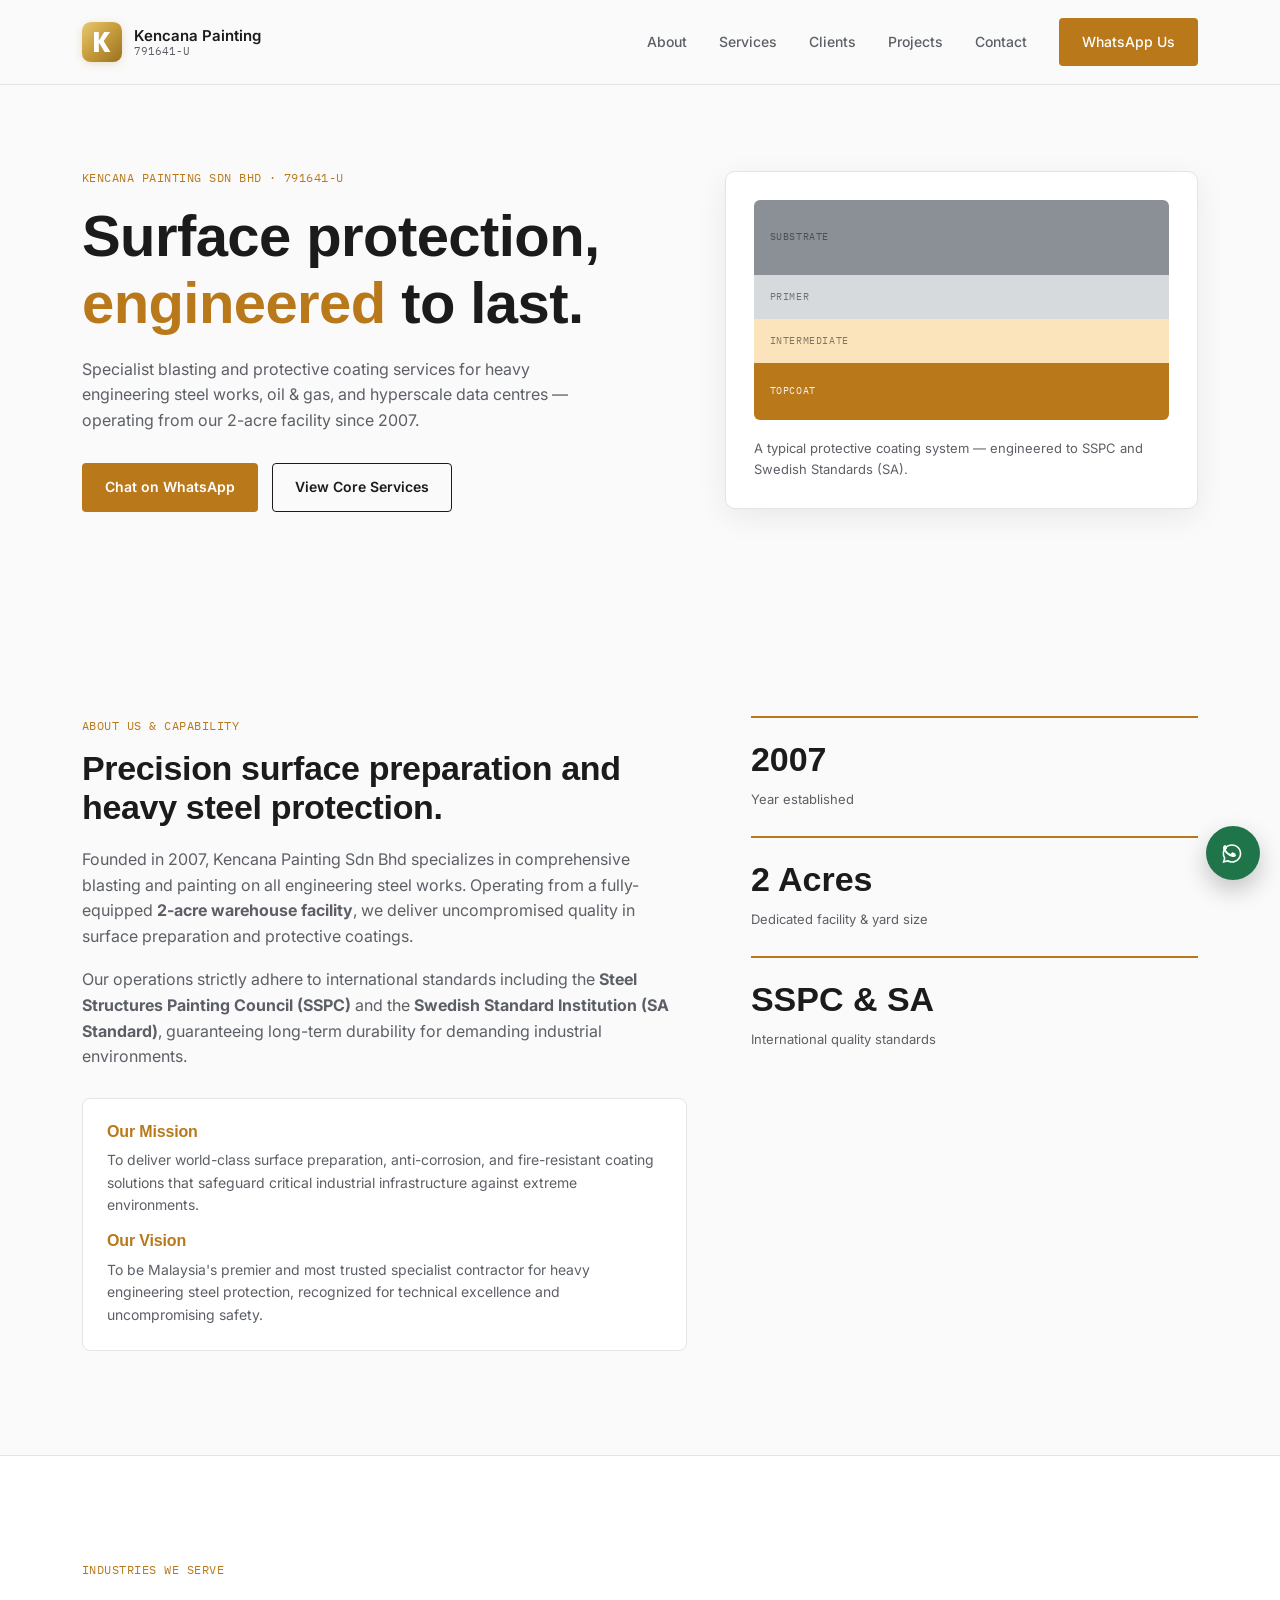
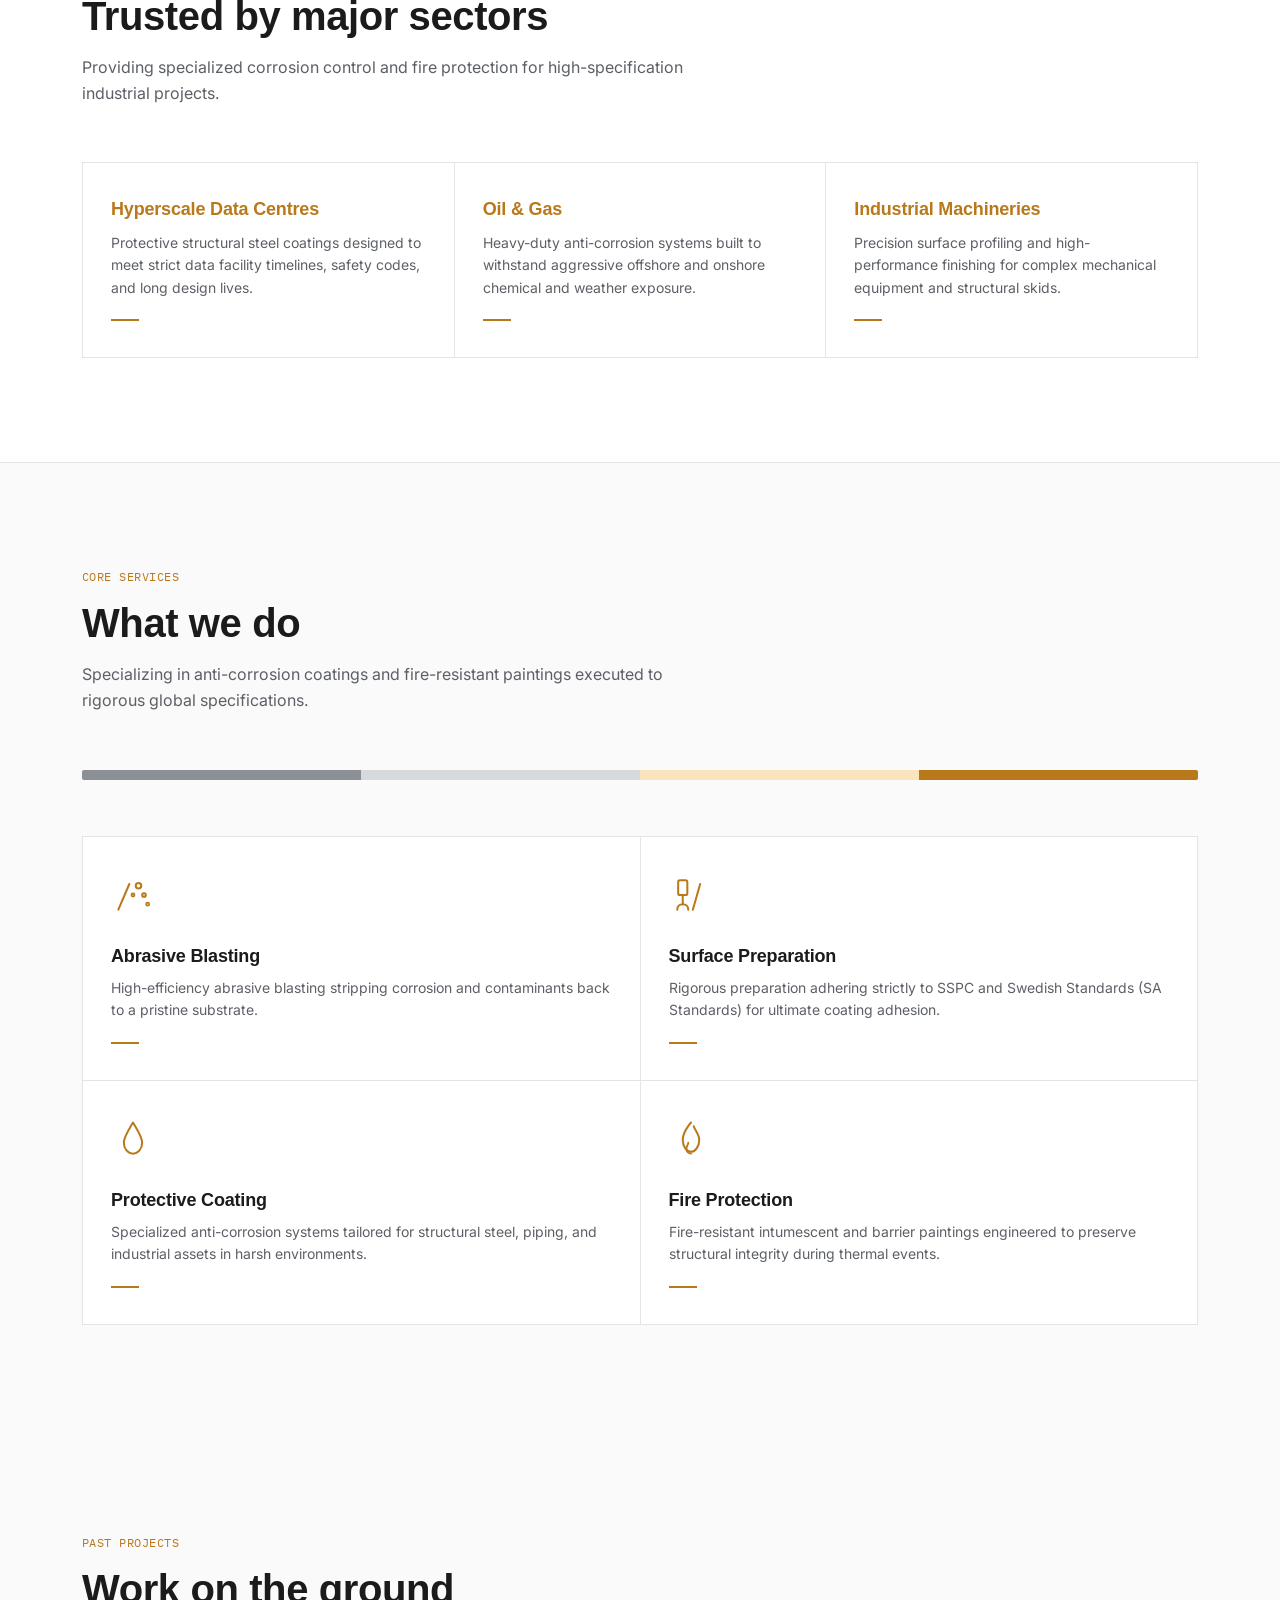
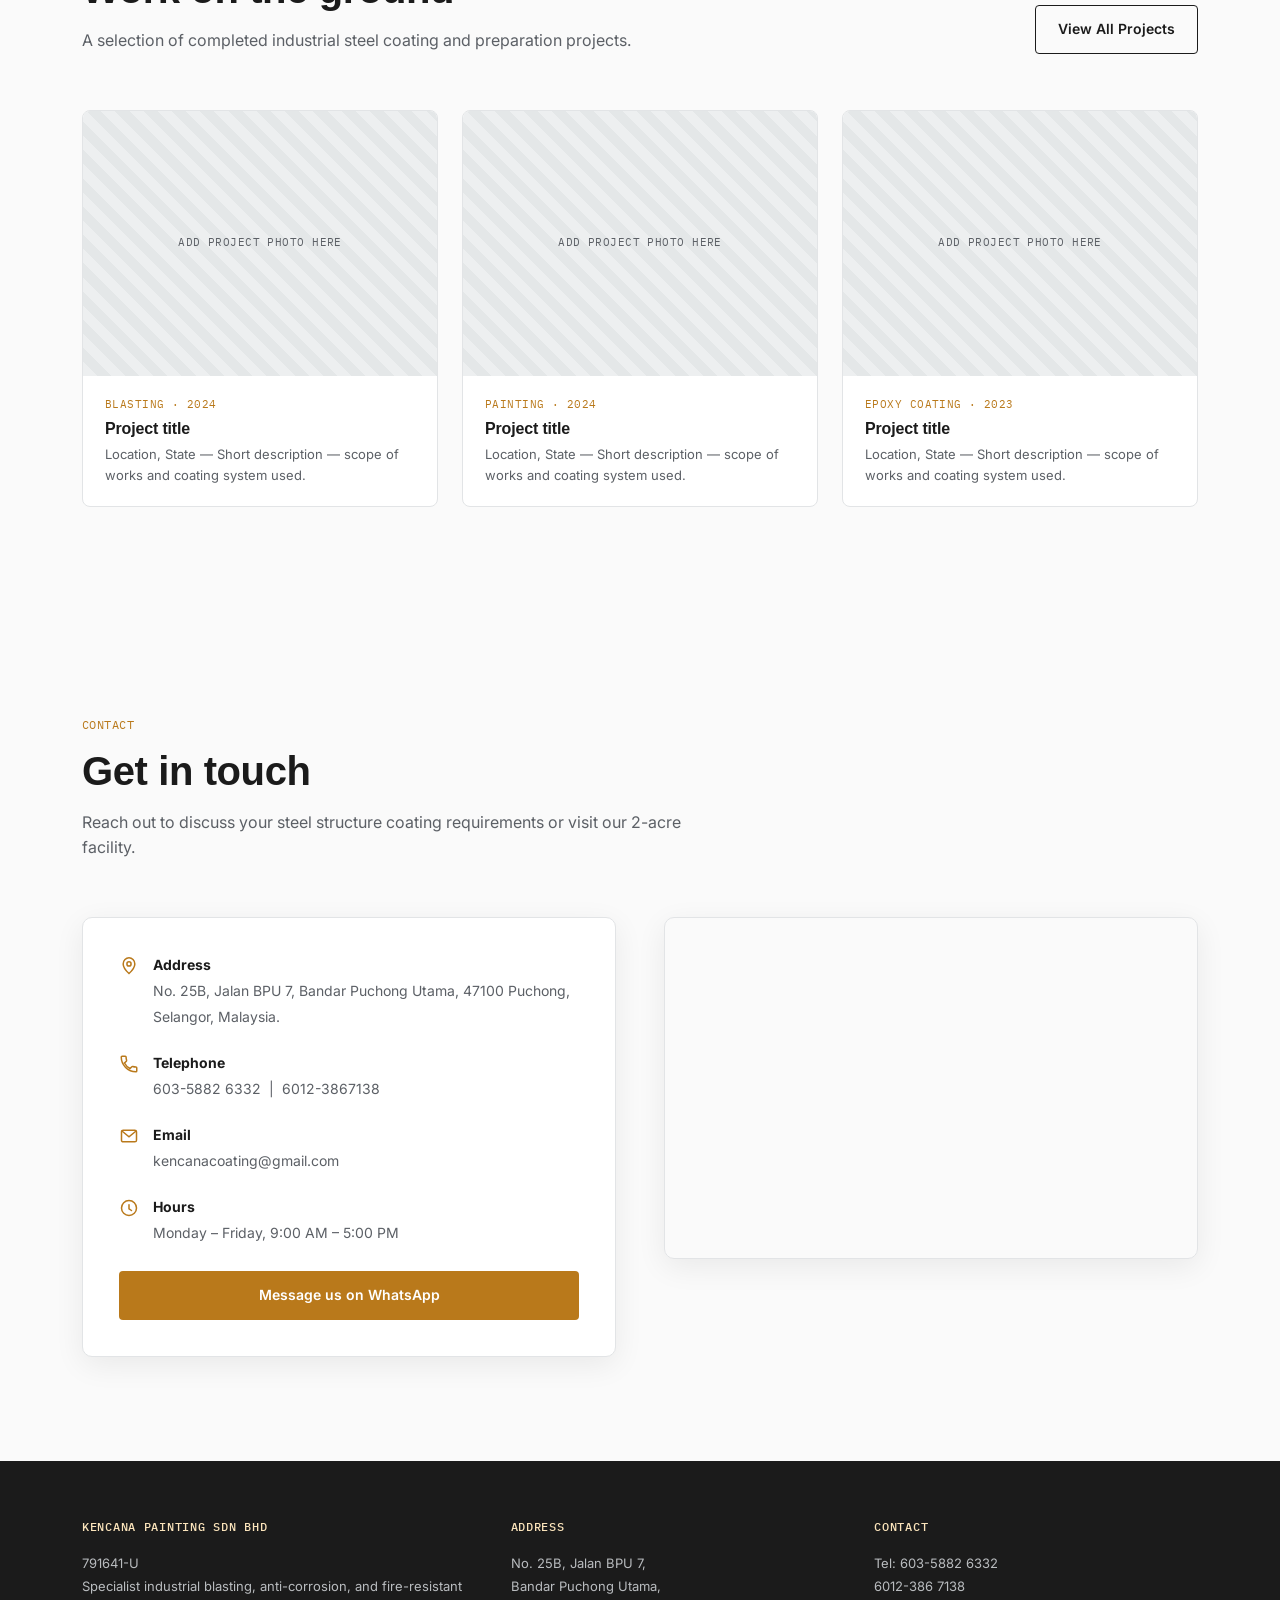
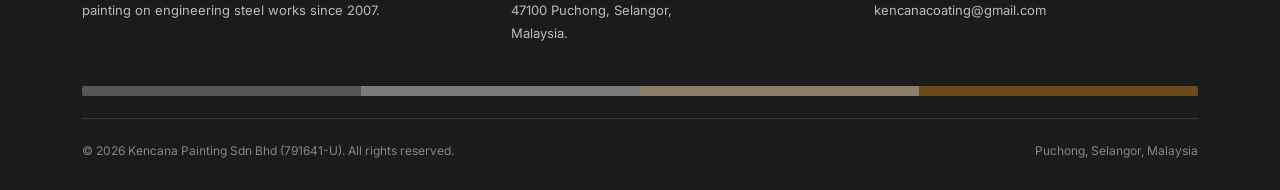
<file: index.html>
<!DOCTYPE html>
<html lang="en">
<head>
<meta charset="UTF-8">
<meta name="viewport" content="width=device-width, initial-scale=1.0">
<title>Kencana Painting Sdn Bhd | Surface Preparation & Protective Coatings</title>
<link rel="icon" type="image/svg+xml" href="data:image/svg+xml,%3Csvg xmlns='http://www.w3.org/2000/svg' viewBox='0 0 100 100'%3E%3Cdefs%3E%3ClinearGradient id='g' x1='0%25' y1='0%25' x2='100%25' y2='100%25'%3E%3Cstop offset='0%25' stop-color='%23E8C872'/%3E%3Cstop offset='50%25' stop-color='%23C59B3B'/%3E%3Cstop offset='100%25' stop-color='%239A7220'/%3E%3C/linearGradient%3E%3C/defs%3E%3Crect width='100' height='100' rx='22' fill='url(%23g)'/%3E%3Cpath d='M30 25h12v20h1.5L55.5 25H70L54 47.5L71 75H56.5L43.5 53H42V75H30V25Z' fill='white'/%3E%3C/svg%3E">

<meta name="description" content="Kencana Painting Sdn Bhd — specialist abrasive blasting, anti-corrosion coatings, and fire-resistant painting on engineering steel works to SSPC and Swedish standards.">
<link rel="preconnect" href="https://fonts.googleapis.com">
<link rel="preconnect" href="https://fonts.gstatic.com" crossorigin>
<link href="https://fonts.googleapis.com/css2?family=Archivo+Expanded:wght@600;700&family=Inter:wght@400;500;600&family=IBM+Plex+Mono:wght@500&display=swap" rel="stylesheet">
<link rel="stylesheet" href="styles.css">
</head>
<body>

<header>
  <div class="nav">
    <a href="index.html" class="brand">
      <div class="brand-mark">
        <svg viewBox="0 0 100 100" width="100%" height="100%" xmlns="http://www.w3.org/2000/svg">
          <defs>
            <linearGradient id="goldNavGrad" x1="0%" y1="0%" x2="100%" y2="100%">
              <stop offset="0%" stop-color="#E8C872" />
              <stop offset="50%" stop-color="#C59B3B" />
              <stop offset="100%" stop-color="#9A7220" />
            </linearGradient>
          </defs>
          <rect width="100" height="100" rx="22" fill="url(#goldNavGrad)" />
          <path d="M30 25h12v20h1.5L55.5 25H70L54 47.5L71 75H56.5L43.5 53H42V75H30V25Z" fill="white" />
        </svg>
      </div>
      <div class="brand-text">
        <strong>Kencana Painting</strong>
        <small>791641-U</small>
      </div>
    </a>
    <nav class="links" id="navLinks">
      <a href="index.html#about">About</a>
      <a href="index.html#services">Services</a>
      <a href="index.html#clients">Clients</a>
      <a href="projects.html">Projects</a>
      <a href="index.html#contact">Contact</a>
      <a class="btn btn-amber" href="https://wa.me/60123867138" target="_blank" rel="noopener">WhatsApp Us</a>
    </nav>
    <button class="nav-toggle" id="navToggle" aria-label="Toggle menu" aria-expanded="false">
      <span></span><span></span><span></span>
    </button>
  </div>
</header>

<main>

  <!-- ---------- HERO ---------- -->
  <section class="hero container">
    <div>
      <div class="reg mono">Kencana Painting Sdn Bhd &middot; 791641-U</div>
      <h1>Surface protection, <em>engineered</em> to last.</h1>
      <p class="lead">Specialist blasting and protective coating services for heavy engineering steel works, oil &amp; gas, and hyperscale data centres — operating from our 2-acre facility since 2007.</p>
      <div class="cta-row">
        <a class="btn btn-amber" href="https://wa.me/60123867138" target="_blank" rel="noopener">Chat on WhatsApp</a>
        <a class="btn btn-outline" href="#services">View Core Services</a>
      </div>
    </div>
    <div class="hero-graphic reveal">
      <div class="cutaway">
        <div class="band top"><span>Topcoat</span></div>
        <div class="band inter"><span>Intermediate</span></div>
        <div class="band primer"><span>Primer</span></div>
        <div class="band substrate"><span>Substrate</span></div>
      </div>
      <div class="caption">A typical protective coating system — engineered to SSPC and Swedish Standards (SA).</div>
    </div>
  </section>

  <!-- ---------- ABOUT & MISSION ---------- -->
  <section id="about" class="container">
    <div class="about-grid">
      <div class="reveal">
        <span class="section-tag mono">About Us &amp; Capability</span>
        <h2>Precision surface preparation and heavy steel protection.</h2>
        <p>Founded in 2007, Kencana Painting Sdn Bhd specializes in comprehensive blasting and painting on all engineering steel works. Operating from a fully-equipped <strong>2-acre warehouse facility</strong>, we deliver uncompromised quality in surface preparation and protective coatings.</p>
        <p>Our operations strictly adhere to international standards including the <strong>Steel Structures Painting Council (SSPC)</strong> and the <strong>Swedish Standard Institution (SA Standard)</strong>, guaranteeing long-term durability for demanding industrial environments.</p>

        <div class="mission-box">
          <h3>Our Mission</h3>
          <p>To deliver world-class surface preparation, anti-corrosion, and fire-resistant coating solutions that safeguard critical industrial infrastructure against extreme environments.</p>
          <h3>Our Vision</h3>
          <p>To be Malaysia's premier and most trusted specialist contractor for heavy engineering steel protection, recognized for technical excellence and uncompromising safety.</p>
        </div>
      </div>

      <div class="stat-row reveal">
        <div class="stat">
          <strong>2007</strong>
          <span>Year established</span>
        </div>
        <div class="stat">
          <strong>2 Acres</strong>
          <span>Dedicated facility &amp; yard size</span>
        </div>
        <div class="stat">
          <strong>SSPC &amp; SA</strong>
          <span>International quality standards</span>
        </div>
      </div>
    </div>
  </section>

  <!-- ---------- TARGET CLIENTS ---------- -->
  <section id="clients" class="clients-section">
    <div class="container">
      <div class="section-head reveal">
        <span class="section-tag mono">Industries We Serve</span>
        <h2>Trusted by major sectors</h2>
        <p>Providing specialized corrosion control and fire protection for high-specification industrial projects.</p>
      </div>
      <div class="service-grid clients-grid reveal">
        <div class="service-card client-card">
          <h3>Hyperscale Data Centres</h3>
          <p>Protective structural steel coatings designed to meet strict data facility timelines, safety codes, and long design lives.</p>
          <div class="under"></div>
        </div>
        <div class="service-card client-card">
          <h3>Oil &amp; Gas</h3>
          <p>Heavy-duty anti-corrosion systems built to withstand aggressive offshore and onshore chemical and weather exposure.</p>
          <div class="under"></div>
        </div>
        <div class="service-card client-card">
          <h3>Industrial Machineries</h3>
          <p>Precision surface profiling and high-performance finishing for complex mechanical equipment and structural skids.</p>
          <div class="under"></div>
        </div>
      </div>
    </div>
  </section>

  <!-- ---------- SERVICES ---------- -->
  <section id="services" class="container">
    <div class="section-head reveal">
      <span class="section-tag mono">Core Services</span>
      <h2>What we do</h2>
      <p>Specializing in anti-corrosion coatings and fire-resistant paintings executed to rigorous global specifications.</p>
    </div>
    <div class="layer-bar divider reveal">
      <span class="l1"></span><span class="l2"></span><span class="l3"></span><span class="l4"></span>
    </div>

    <div class="service-grid reveal">
      <div class="service-card">
        <svg class="icon" viewBox="0 0 48 48" fill="none" xmlns="http://www.w3.org/2000/svg">
          <path d="M8 40L20 12" stroke="currentColor" stroke-width="2.2" stroke-linecap="round"/>
          <circle cx="30" cy="14" r="3" stroke="currentColor" stroke-width="2.2"/>
          <circle cx="36" cy="24" r="2" stroke="currentColor" stroke-width="2.2"/>
          <circle cx="24" cy="24" r="1.6" stroke="currentColor" stroke-width="2"/>
          <circle cx="40" cy="34" r="1.6" stroke="currentColor" stroke-width="2"/>
        </svg>
        <h3>Abrasive Blasting</h3>
        <p>High-efficiency abrasive blasting stripping corrosion and contaminants back to a pristine substrate.</p>
        <div class="under"></div>
      </div>

      <div class="service-card">
        <svg class="icon" viewBox="0 0 48 48" fill="none" xmlns="http://www.w3.org/2000/svg">
          <rect x="10" y="8" width="10" height="16" rx="2" stroke="currentColor" stroke-width="2.2"/>
          <path d="M15 24V34" stroke="currentColor" stroke-width="2.2" stroke-linecap="round"/>
          <path d="M9 40C9 36 12 34 15 34C18 34 21 36 21 40" stroke="currentColor" stroke-width="2.2" stroke-linecap="round"/>
          <path d="M26 40L34 12" stroke="currentColor" stroke-width="2.2" stroke-linecap="round"/>
        </svg>
        <h3>Surface Preparation</h3>
        <p>Rigorous preparation adhering strictly to SSPC and Swedish Standards (SA Standards) for ultimate coating adhesion.</p>
        <div class="under"></div>
      </div>

      <div class="service-card">
        <svg class="icon" viewBox="0 0 48 48" fill="none" xmlns="http://www.w3.org/2000/svg">
          <path d="M24 6C30 16 34 22 34 28C34 34.6 29.5 40 24 40C18.5 40 14 34.6 14 28C14 22 18 16 24 6Z" stroke="currentColor" stroke-width="2.2" stroke-linejoin="round"/>
        </svg>
        <h3>Protective Coating</h3>
        <p>Specialized anti-corrosion systems tailored for structural steel, piping, and industrial assets in harsh environments.</p>
        <div class="under"></div>
      </div>

      <div class="service-card">
        <svg class="icon" viewBox="0 0 48 48" fill="none" xmlns="http://www.w3.org/2000/svg">
          <path d="M24 6C24 6 15 16 15 25C15 32.2 19.5 38 24 38C28.5 38 33 32.2 33 25C33 19 28 14 27 10" stroke="currentColor" stroke-width="2.2" stroke-linecap="round" stroke-linejoin="round"/>
          <path d="M24 40C21 40 19 37.5 19 34.5C19 32 21 30 21 28" stroke="currentColor" stroke-width="2" stroke-linecap="round"/>
        </svg>
        <h3>Fire Protection</h3>
        <p>Fire-resistant intumescent and barrier paintings engineered to preserve structural integrity during thermal events.</p>
        <div class="under"></div>
      </div>
    </div>
  </section>

  <!-- ---------- PROJECTS PREVIEW ---------- -->
  <section id="projects-preview" class="container">
    <div class="section-head project-head-row reveal">
      <div style="max-width:640px;">
        <span class="section-tag mono">Past Projects</span>
        <h2>Work on the ground</h2>
        <p>A selection of completed industrial steel coating and preparation projects.</p>
      </div>
      <a class="btn btn-outline" href="projects.html">View All Projects</a>
    </div>

    <div class="project-grid reveal" id="projectPreviewGrid">
      <!-- Filled automatically from projects-data.js by script.js -->
    </div>
  </section>

  <!-- ---------- CONTACT ---------- -->
  <section id="contact" class="container">
    <div class="section-head reveal">
      <span class="section-tag mono">Contact</span>
      <h2>Get in touch</h2>
      <p>Reach out to discuss your steel structure coating requirements or visit our 2-acre facility.</p>
    </div>

    <div class="contact-grid reveal">
      <div class="contact-card">
        <div class="contact-row">
          <svg class="ic" viewBox="0 0 24 24" fill="none"><path d="M12 21C12 21 19 14.5 19 9.5C19 5.4 15.6 2 12 2C8.4 2 5 5.4 5 9.5C5 14.5 12 21 12 21Z" stroke="currentColor" stroke-width="1.8"/><circle cx="12" cy="9.5" r="2.5" stroke="currentColor" stroke-width="1.8"/></svg>
          <div>
            <strong>Address</strong>
            <span>No. 25B, Jalan BPU 7, Bandar Puchong Utama, 47100 Puchong, Selangor, Malaysia.</span>
          </div>
        </div>
        <div class="contact-row">
          <svg class="ic" viewBox="0 0 24 24" fill="none"><path d="M6.6 10.8C8 13.6 10.4 16 13.2 17.4L15.4 15.2C15.7 14.9 16.1 14.8 16.5 14.9C17.7 15.3 19 15.5 20.3 15.5C20.9 15.5 21.3 16 21.3 16.5V20.3C21.3 20.9 20.9 21.3 20.3 21.3C10.7 21.3 2.7 13.3 2.7 3.7C2.7 3.1 3.1 2.7 3.7 2.7H7.5C8 2.7 8.5 3.1 8.5 3.7C8.5 5 8.7 6.3 9.1 7.5C9.2 7.9 9.1 8.3 8.8 8.6L6.6 10.8Z" stroke="currentColor" stroke-width="1.8"/></svg>
          <div>
            <strong>Telephone</strong>
            <span>603-5882 6332 &nbsp;|&nbsp; 6012-3867138</span>
          </div>
        </div>
        <div class="contact-row">
          <svg class="ic" viewBox="0 0 24 24" fill="none"><rect x="3" y="5" width="18" height="14" rx="2" stroke="currentColor" stroke-width="1.8"/><path d="M3.5 6L12 13L20.5 6" stroke="currentColor" stroke-width="1.8"/></svg>
          <div>
            <strong>Email</strong>
            <a href="mailto:kencanacoating@gmail.com">kencanacoating@gmail.com</a>
          </div>
        </div>
        <div class="contact-row" style="margin-bottom:0;">
          <svg class="ic" viewBox="0 0 24 24" fill="none"><path d="M12 8V13L15 15" stroke="currentColor" stroke-width="1.8" stroke-linecap="round"/><circle cx="12" cy="12" r="9" stroke="currentColor" stroke-width="1.8"/></svg>
          <div>
            <strong>Hours</strong>
            <span>Monday – Friday, 9:00 AM – 5:00 PM</span>
          </div>
        </div>

        <a class="btn btn-amber" style="margin-top:26px; width:100%;" href="https://wa.me/60123867138" target="_blank" rel="noopener">Message us on WhatsApp</a>
      </div>

      <div class="map-wrap">
        <iframe
          src="https://www.google.com/maps?q=Kencana+Painting+Office,No.+25B,+Jalan+BPU+7,+Bandar+Puchong+Utama,+47100+Puchong,+Selangor&z=17&output=embed"
          loading="lazy"
          referrerpolicy="no-referrer-when-downgrade"
          title="Kencana Painting Office location">
        </iframe>
      </div>
    </div>
  </section>

</main>

<footer>
  <div class="container">
    <div class="footer-grid">
      <div>
        <h4>Kencana Painting Sdn Bhd</h4>
        <p>791641-U</p>
        <p>Specialist industrial blasting, anti-corrosion, and fire-resistant painting on engineering steel works since 2007.</p>
      </div>
      <div>
        <h4>Address</h4>
        <p>No. 25B, Jalan BPU 7,<br>Bandar Puchong Utama,<br>47100 Puchong, Selangor,<br>Malaysia.</p>
      </div>
      <div>
        <h4>Contact</h4>
        <p>Tel: 603-5882 6332<br>6012-386 7138</p>
        <p><a href="mailto:kencanacoating@gmail.com">kencanacoating@gmail.com</a></p>
      </div>
    </div>
    <div class="layer-bar" style="margin-bottom:22px; opacity:0.5;">
      <span class="l1"></span><span class="l2"></span><span class="l3"></span><span class="l4"></span>
    </div>
    <div class="footer-bottom">
      <span>&copy; <span id="year"></span> Kencana Painting Sdn Bhd (791641-U). All rights reserved.</span>
      <span>Puchong, Selangor, Malaysia</span>
    </div>
  </div>
</footer>

<a class="wa-float" href="https://wa.me/60123867138" target="_blank" rel="noopener" aria-label="Chat on WhatsApp">
  <svg viewBox="0 0 32 32" xmlns="http://www.w3.org/2000/svg">
    <path fill="white" d="M22.7 9.3C20.6 7.1 17.8 5.9 14.8 5.9C8.9 5.9 4.1 10.7 4.1 16.6C4.1 18.5 4.6 20.3 5.5 21.9L4 27.4L9.7 25.9C11.2 26.7 12.9 27.2 14.8 27.2C20.7 27.2 25.5 22.4 25.5 16.5C25.5 13.6 24.3 10.9 22.7 9.3ZM14.8 25.3C13.2 25.3 11.6 24.9 10.2 24.1L9.9 23.9L6.6 24.8L7.5 21.6L7.3 21.3C6.4 19.8 5.9 18.2 5.9 16.5C5.9 11.6 9.9 7.6 14.8 7.6C17.2 7.6 19.4 8.5 21.1 10.2C22.8 11.9 23.7 14.1 23.7 16.5C23.7 21.4 19.7 25.3 14.8 25.3Z"/>
    <path fill="white" d="M19.5 18.9C19.2 19.7 18 20.4 17.2 20.5C16.5 20.6 15.7 20.7 14.7 20.4C14.1 20.2 13.2 19.9 12.2 19.4C8.6 17.7 6.2 14.1 6 13.8C5.8 13.6 4.6 12 4.6 10.3C4.6 8.6 5.5 7.8 5.8 7.5C6.1 7.2 6.5 7.1 6.8 7.1C7 7.1 7.1 7.1 7.3 7.1C7.6 7.1 7.8 7.1 8 7.5C8.3 8.1 9 9.8 9.1 10C9.2 10.2 9.2 10.4 9.1 10.6C9 10.8 8.9 11 8.7 11.2C8.5 11.4 8.4 11.6 8.2 11.8C8 12 7.8 12.2 8 12.6C8.2 13 8.9 14.2 10 15.1C11.4 16.3 12.5 16.7 12.9 16.9C13.3 17.1 13.5 17.1 13.7 16.8C13.9 16.6 14.6 15.8 14.8 15.4C15 15.1 15.3 15.1 15.6 15.2C15.9 15.3 17.6 16.1 18 16.3C18.3 16.4 18.6 16.5 18.7 16.7C18.8 16.9 18.8 17.7 19.5 18.9Z"/>
  </svg>
</a>

<script src="projects-data.js"></script>
<script src="script.js"></script>
</body>
</html>
</file>
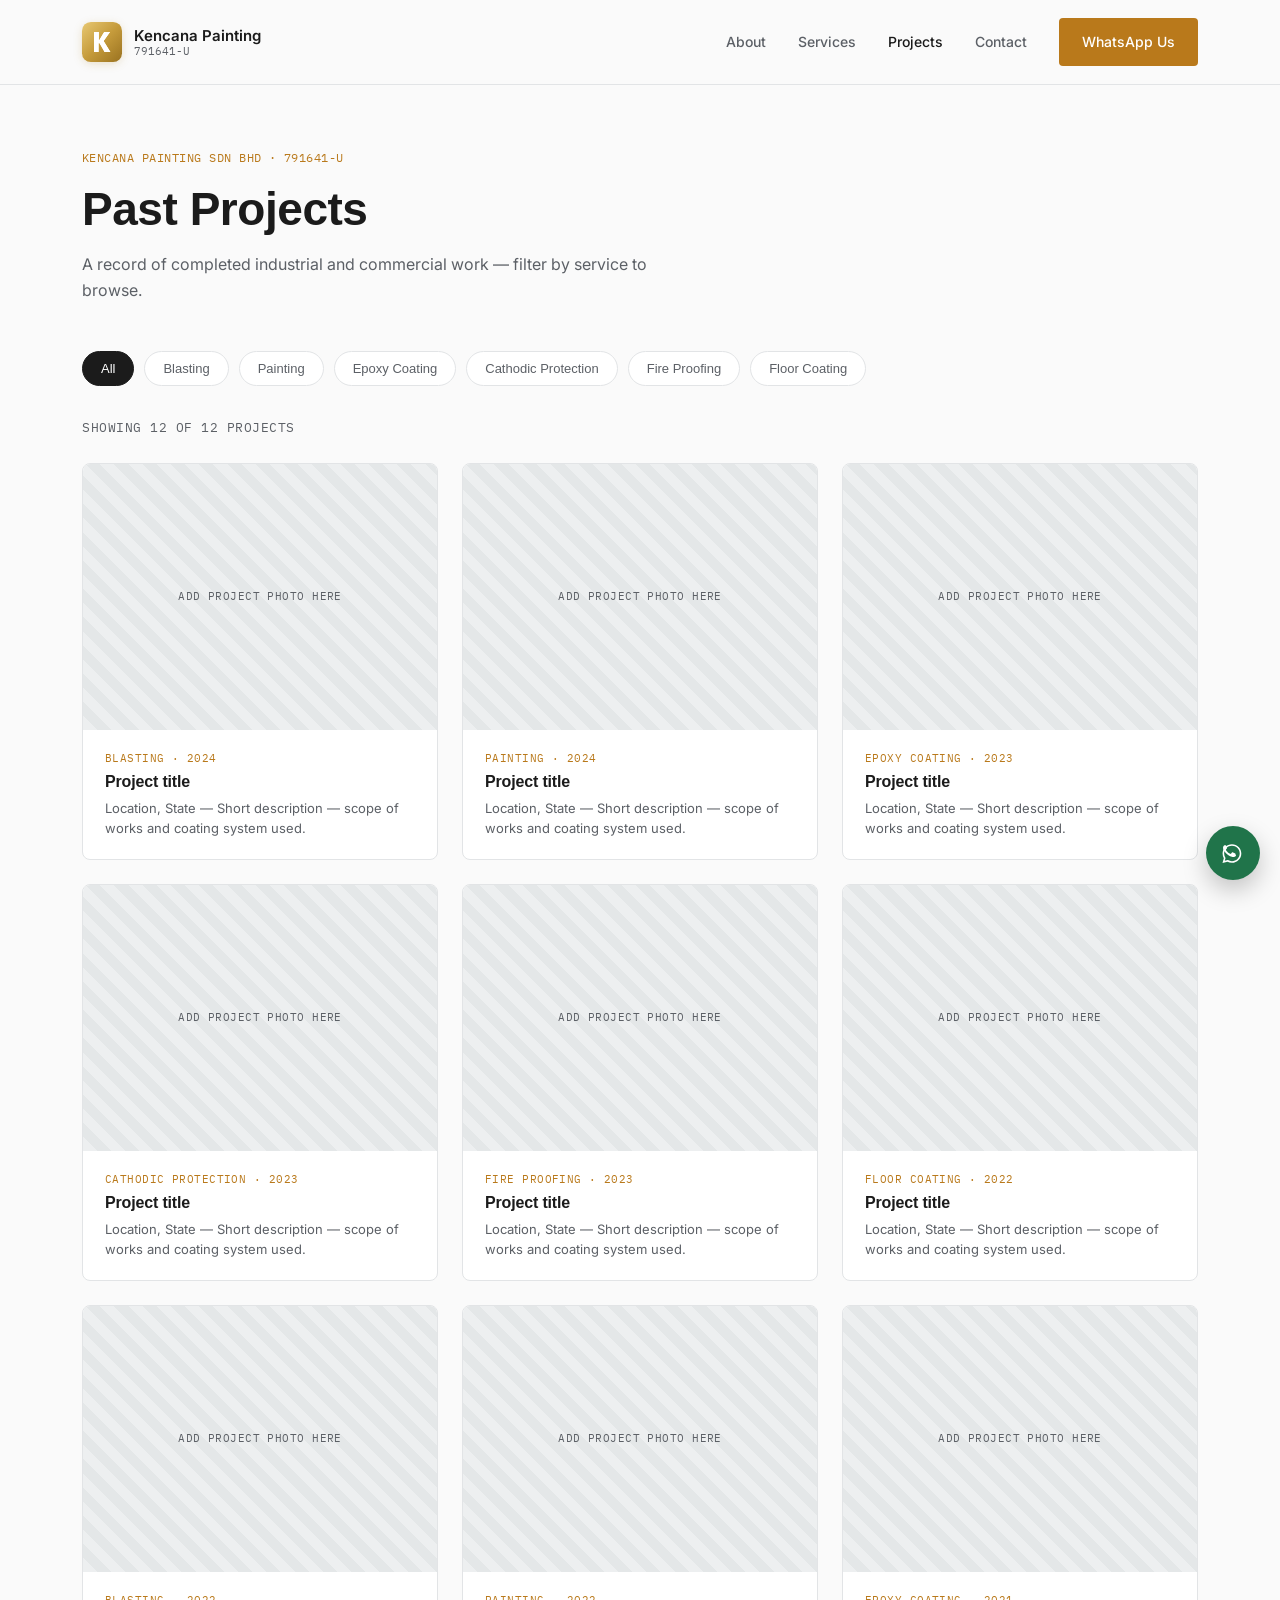
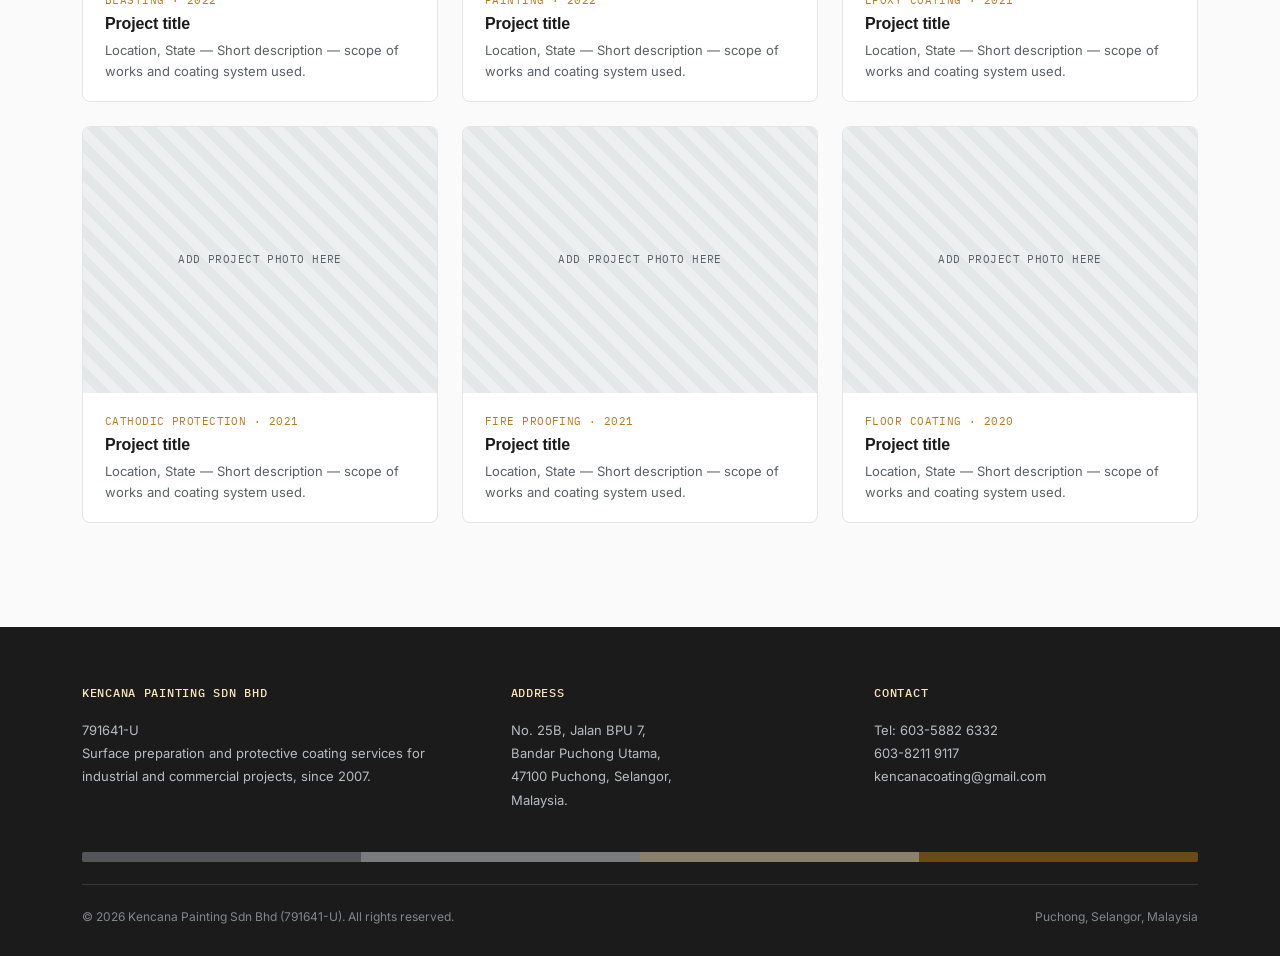
<file: projects.html>
<!DOCTYPE html>
<html lang="en">
<head>
<meta charset="UTF-8">
<meta name="viewport" content="width=device-width, initial-scale=1.0">
<title>Past Projects | Kencana Painting Sdn Bhd</title>
<link rel="icon" type="image/svg+xml" href="data:image/svg+xml,%3Csvg xmlns='http://www.w3.org/2000/svg' viewBox='0 0 100 100'%3E%3Cdefs%3E%3ClinearGradient id='g' x1='0%25' y1='0%25' x2='100%25' y2='100%25'%3E%3Cstop offset='0%25' stop-color='%23E8C872'/%3E%3Cstop offset='50%25' stop-color='%23C59B3B'/%3E%3Cstop offset='100%25' stop-color='%239A7220'/%3E%3C/linearGradient%3E%3C/defs%3E%3Crect width='100' height='100' rx='22' fill='url(%23g)'/%3E%3Cpath d='M30 25h12v20h1.5L55.5 25H70L54 47.5L71 75H56.5L43.5 53H42V75H30V25Z' fill='white'/%3E%3C/svg%3E">

<meta name="description" content="Browse Kencana Painting's completed industrial and commercial projects — blasting, painting, epoxy coating, cathodic protection, fireproofing and floor coating.">
<link rel="preconnect" href="https://fonts.googleapis.com">
<link rel="preconnect" href="https://fonts.gstatic.com" crossorigin>
<link href="https://fonts.googleapis.com/css2?family=Archivo+Expanded:wght@600;700&family=Inter:wght@400;500;600&family=IBM+Plex+Mono:wght@500&display=swap" rel="stylesheet">
<link rel="stylesheet" href="styles.css">
</head>
<body>

<header>
  <div class="nav">
    <a href="index.html" class="brand">
      <div class="brand-mark">
        <svg viewBox="0 0 100 100" width="100%" height="100%" xmlns="http://www.w3.org/2000/svg">
          <defs>
            <linearGradient id="goldNavGrad2" x1="0%" y1="0%" x2="100%" y2="100%">
              <stop offset="0%" stop-color="#E8C872" />
              <stop offset="50%" stop-color="#C59B3B" />
              <stop offset="100%" stop-color="#9A7220" />
            </linearGradient>
          </defs>
          <rect width="100" height="100" rx="22" fill="url(#goldNavGrad2)" />
          <path d="M30 25H42V45H43.5L55.5 25H70L54 47.5L71 75H56.5L43.5Y" fill="white" />
          <path d="M30 25h12v20h1.5L55.5 25H70L54 47.5L71 75H56.5L43.5 53H42V75H30V25Z" fill="white" />
        </svg>
      </div>
      <div class="brand-text">
        <strong>Kencana Painting</strong>
        <small>791641-U</small>
      </div>
    </a>
    <nav class="links" id="navLinks">
      <a href="index.html#about">About</a>
      <a href="index.html#services">Services</a>
      <a href="projects.html" class="active">Projects</a>
      <a href="index.html#contact">Contact</a>
      <a class="btn btn-amber" href="https://wa.me/60123867138" target="_blank" rel="noopener">WhatsApp Us</a>
    </nav>
    <button class="nav-toggle" id="navToggle" aria-label="Toggle menu" aria-expanded="false">
      <span></span><span></span><span></span>
    </button>
  </div>
</header>

<main>

  <!-- ---------- PAGE HERO ---------- -->
  <section class="page-hero container">
    <div class="reg mono">Kencana Painting Sdn Bhd &middot; 791641-U</div>
    <h1>Past Projects</h1>
    <p>A record of completed industrial and commercial work — filter by service to browse.</p>
  </section>

  <!-- ---------- FILTER + GRID ---------- -->
  <section class="container" style="padding-top:0;">
    <div class="filter-bar" id="filterBar">
      <!-- Filled automatically by script.js -->
    </div>
    <div class="project-count mono" id="projectCount"></div>

    <div class="project-grid" id="projectGrid">
      <!-- Filled automatically from projects-data.js by script.js -->
    </div>
  </section>

</main>

<footer>
  <div class="container">
    <div class="footer-grid">
      <div>
        <h4>Kencana Painting Sdn Bhd</h4>
        <p>791641-U</p>
        <p>Surface preparation and protective coating services for industrial and commercial projects, since 2007.</p>
      </div>
      <div>
        <h4>Address</h4>
        <p>No. 25B, Jalan BPU 7,<br>Bandar Puchong Utama,<br>47100 Puchong, Selangor,<br>Malaysia.</p>
      </div>
      <div>
        <h4>Contact</h4>
        <p>Tel: 603-5882 6332<br>603-8211 9117</p>
        <p><a href="mailto:kencanacoating@gmail.com">kencanacoating@gmail.com</a></p>
      </div>
    </div>
    <div class="layer-bar" style="margin-bottom:22px; opacity:0.5;">
      <span class="l1"></span><span class="l2"></span><span class="l3"></span><span class="l4"></span>
    </div>
    <div class="footer-bottom">
      <span>&copy; <span id="year"></span> Kencana Painting Sdn Bhd (791641-U). All rights reserved.</span>
      <span>Puchong, Selangor, Malaysia</span>
    </div>
  </div>
</footer>

<a class="wa-float" href="https://wa.me/60123867138" target="_blank" rel="noopener" aria-label="Chat on WhatsApp">
  <svg viewBox="0 0 32 32" xmlns="http://www.w3.org/2000/svg">
    <path fill="white" d="M22.7 9.3C20.6 7.1 17.8 5.9 14.8 5.9C8.9 5.9 4.1 10.7 4.1 16.6C4.1 18.5 4.6 20.3 5.5 21.9L4 27.4L9.7 25.9C11.2 26.7 12.9 27.2 14.8 27.2C20.7 27.2 25.5 22.4 25.5 16.5C25.5 13.6 24.3 10.9 22.7 9.3ZM14.8 25.3C13.2 25.3 11.6 24.9 10.2 24.1L9.9 23.9L6.6 24.8L7.5 21.6L7.3 21.3C6.4 19.8 5.9 18.2 5.9 16.5C5.9 11.6 9.9 7.6 14.8 7.6C17.2 7.6 19.4 8.5 21.1 10.2C22.8 11.9 23.7 14.1 23.7 16.5C23.7 21.4 19.7 25.3 14.8 25.3Z"/>
    <path fill="white" d="M19.5 18.9C19.2 19.7 18 20.4 17.2 20.5C16.5 20.6 15.7 20.7 14.7 20.4C14.1 20.2 13.2 19.9 12.2 19.4C8.6 17.7 6.2 14.1 6 13.8C5.8 13.6 4.6 12 4.6 10.3C4.6 8.6 5.5 7.8 5.8 7.5C6.1 7.2 6.5 7.1 6.8 7.1C7 7.1 7.1 7.1 7.3 7.1C7.6 7.1 7.8 7.1 8 7.5C8.3 8.1 9 9.8 9.1 10C9.2 10.2 9.2 10.4 9.1 10.6C9 10.8 8.9 11 8.7 11.2C8.5 11.4 8.4 11.6 8.2 11.8C8 12 7.8 12.2 8 12.6C8.2 13 8.9 14.2 10 15.1C11.4 16.3 12.5 16.7 12.9 16.9C13.3 17.1 13.5 17.1 13.7 16.8C13.9 16.6 14.6 15.8 14.8 15.4C15 15.1 15.3 15.1 15.6 15.2C15.9 15.3 17.6 16.1 18 16.3C18.3 16.4 18.6 16.5 18.7 16.7C18.8 16.9 18.8 17.7 19.5 18.9Z"/>
  </svg>
</a>

<script src="projects-data.js"></script>
<script src="script.js"></script>
</body>
</html>
</file>
<file: styles.css>
/* ===================================================================
   Kencana Painting — Shared Stylesheet
   Palette: Amber (coating) over Steel/Grey (metal) on White
   =================================================================== */

:root{
  --white:#FFFFFF;
  --bg:#FAFAFA;
  --ink:#1B1B1B;
  --ink-soft:#5C6066;

  --amber:#E8A33D;
  --amber-deep:#B9791B;
  --amber-pale:#FBE4BB;

  --steel:#8B9096;
  --steel-light:#D7DADD;
  --steel-pale:#EDEFF0;

  --line:#E2E4E6;
  --shadow: 0 8px 30px rgba(20,20,20,0.07);
}

*{box-sizing:border-box; margin:0; padding:0;}
html{scroll-behavior:smooth; overflow-x:hidden;}
body{
  font-family:'Inter', sans-serif;
  color:var(--ink);
  background:var(--bg);
  line-height:1.6;
  -webkit-font-smoothing:antialiased;
  overflow-x:hidden;
  width:100%;
}
h1,h2,h3{
  font-family:'Archivo Expanded', sans-serif;
  font-weight:700;
  letter-spacing:-0.01em;
  line-height:1.15;
  overflow-wrap:break-word;
}
.mono{
  font-family:'IBM Plex Mono', monospace;
  letter-spacing:0.04em;
  text-transform:uppercase;
}
a{color:inherit; text-decoration:none;}
img{max-width:100%; display:block;}

/* ---------- Layout & Spacing (Protected left/right padding) ---------- */
.container{
  max-width:1180px;
  margin-left:auto;
  margin-right:auto;
  padding-left:24px;
  padding-right:24px;
}
@media(min-width:768px){
  .container{
    padding-left:32px;
    padding-right:32px;
  }
}

/* Use padding-top and padding-bottom only so left/right container padding is never overwritten */
section{
  padding-top:104px;
  padding-bottom:104px;
}
@media(max-width:720px){
  section{
    padding-top:64px;
    padding-bottom:64px;
  }
}

/* ---------- Coating-over-steel motif (signature element) ---------- */
.layer-bar{display:flex; width:100%; height:10px; border-radius:2px; overflow:hidden;}
.layer-bar span{flex:1;}
.layer-bar .l1{background:var(--steel);}
.layer-bar .l2{background:var(--steel-light);}
.layer-bar .l3{background:var(--amber-pale);}
.layer-bar .l4{background:var(--amber-deep);}

.section-tag{font-size:12px; color:var(--amber-deep); margin-bottom:14px; display:block;}
.section-head{max-width:640px; margin-bottom:56px;}
@media(max-width:720px){ .section-head{margin-bottom:36px;} }
.section-head h2{font-size:clamp(24px,3.4vw,40px); margin-bottom:16px;}
.section-head p{color:var(--ink-soft); font-size:16px;}
.divider{margin:0 0 56px 0;}
@media(max-width:720px){ .divider{margin:0 0 36px 0;} }

/* ---------- Header ---------- */
header{
  position:fixed; top:0; left:0; right:0; z-index:100;
  background:rgba(250,250,250,0.96);
  border-bottom:1px solid var(--line);
}
.nav{
  display:flex; align-items:center; justify-content:space-between;
  padding:16px 24px; max-width:1180px; margin:0 auto;
}
@media(min-width:768px){
  .nav{padding:18px 32px;}
}
.brand{display:flex; align-items:center; gap:12px; z-index:102;}
.brand-mark{
  width:40px; height:40px; border-radius:10px;
  display:flex; align-items:center; justify-content:center;
  flex-shrink:0;
  box-shadow: 0 2px 8px rgba(181,141,55,0.25);
}
.brand-text{line-height:1.2;}
.brand-text strong{display:block; font-size:15px; font-weight:600;}
.brand-text small{display:block; font-size:11px; color:var(--ink-soft); font-family:'IBM Plex Mono',monospace;}

nav.links{display:flex; gap:32px; align-items:center;}
nav.links a{font-size:14px; font-weight:500; color:var(--ink-soft); transition:color .2s;}
nav.links a:hover, nav.links a:focus-visible{color:var(--amber-deep);}
nav.links a.active{color:var(--ink);}

/* Keep WhatsApp button text white across all pages and states */
nav.links a.btn-amber,
nav.links a.btn-amber:hover,
nav.links a.btn-amber:focus-visible{
  color:var(--white);
}

.btn{
  display:inline-flex; align-items:center; justify-content:center; gap:8px;
  padding:12px 22px; border-radius:4px; font-size:14px; font-weight:600;
  transition:transform .15s ease, background .2s ease, color .2s ease;
  border:1px solid transparent;
  text-align:center;
}
.btn-amber{background:var(--amber-deep); color:var(--white);}
.btn-amber:hover{background:var(--ink); color:var(--white);}
.btn-outline{border-color:var(--ink); color:var(--ink);}
.btn-outline:hover{background:var(--ink); color:var(--white);}
.btn:focus-visible{outline:2px solid var(--amber-deep); outline-offset:2px;}

.nav-toggle{display:none; flex-direction:column; gap:5px; background:none; border:0; cursor:pointer; padding:8px; z-index:102;}
.nav-toggle span{width:22px; height:2px; background:var(--ink); transition:all .3s ease;}

@media(max-width:860px){
  nav.links{
    position:fixed;
    top:0; left:0; right:0;
    height:100vh;
    height:100dvh;
    background:var(--bg);
    flex-direction:column;
    justify-content:center;
    align-items:center;
    padding:80px 24px 40px;
    transform:translateX(100%);
    transition:transform .3s ease-in-out;
    gap:24px;
    z-index:101;
    overflow-y:auto;
  }
  nav.links.open{
    transform:translateX(0);
  }
  nav.links a{
    font-size:18px;
  }
  nav.links .btn{
    width:100%;
    max-width:280px;
    margin-top:8px;
  }
  .nav-toggle{display:flex;}

  .nav-toggle[aria-expanded="true"] span:nth-child(1){
    transform:translateY(7px) rotate(45deg);
  }
  .nav-toggle[aria-expanded="true"] span:nth-child(2){
    opacity:0;
  }
  .nav-toggle[aria-expanded="true"] span:nth-child(3){
    transform:translateY(-7px) rotate(-45deg);
  }
}

/* ---------- Hero ---------- */
.hero{
  padding-top:168px;
  padding-bottom:100px;
  display:grid; grid-template-columns:1.1fr 0.9fr; gap:64px; align-items:center;
}
@media(max-width:900px){
  .hero{
    grid-template-columns:1fr;
    padding-top:120px;
    padding-bottom:60px;
    gap:40px;
  }
}
.hero .reg{font-size:12px; color:var(--amber-deep); margin-bottom:16px;}
.hero h1{font-size:clamp(28px,5vw,58px); margin-bottom:20px;}
.hero h1 em{font-style:normal; color:var(--amber-deep);}
.hero p.lead{font-size:16px; color:var(--ink-soft); max-width:520px; margin-bottom:30px;}
.hero .cta-row{display:flex; gap:14px; flex-wrap:wrap;}
@media(max-width:480px){
  .hero .cta-row .btn{
    flex:1 1 100%;
  }
}

.hero-graphic{
  background:var(--white); border:1px solid var(--line); border-radius:10px;
  padding:28px; box-shadow:var(--shadow);
}
@media(max-width:480px){
  .hero-graphic{padding:20px;}
}
.hero-graphic .cutaway{
  display:flex; flex-direction:column-reverse; height:220px; border-radius:6px; overflow:hidden; margin-bottom:18px;
}
.cutaway .band{position:relative; display:flex; align-items:center; padding:0 16px;}
.cutaway .band span{
  font-family:'IBM Plex Mono',monospace; font-size:10px; color:rgba(27,27,27,0.55);
  text-transform:uppercase; letter-spacing:0.06em;
}
.cutaway .substrate{height:34%; background:var(--steel);}
.cutaway .primer{height:20%; background:var(--steel-light);}
.cutaway .inter{height:20%; background:var(--amber-pale);}
.cutaway .top{height:26%; background:var(--amber-deep);}
.cutaway .top span{color:rgba(255,255,255,0.9);}
.hero-graphic .caption{font-size:13px; color:var(--ink-soft);}

/* ---------- Intro / About ---------- */
.about-grid{display:grid; grid-template-columns:1.15fr 0.85fr; gap:64px; align-items:start;}
@media(max-width:860px){ .about-grid{grid-template-columns:1fr; gap:40px;} }
.about-grid h2{font-size:clamp(24px,3vw,34px); margin-bottom:20px;}
.about-grid p{color:var(--ink-soft); font-size:16px; margin-bottom:18px;}

.mission-box{
  margin-top:28px;
  padding:24px;
  background:var(--white);
  border:1px solid var(--line);
  border-radius:8px;
}
.mission-box h3{font-size:16px; margin-bottom:8px; color:var(--amber-deep);}
.mission-box p{font-size:14px; color:var(--ink-soft); margin-bottom:16px;}
.mission-box p:last-child{margin-bottom:0;}

.stat-row{display:grid; grid-template-columns:1fr; gap:24px;}
@media(min-width:560px) and (max-width:860px){
  .stat-row{grid-template-columns:repeat(3,1fr);}
}
.stat{border-top:2px solid var(--amber-deep); padding-top:14px;}
.stat strong{display:block; font-family:'Archivo Expanded',sans-serif; font-size:clamp(26px,3vw,34px);}
.stat span{font-size:13px; color:var(--ink-soft);}

/* ---------- Clients & Services ---------- */
.clients-section{
  background:var(--white);
  border-top:1px solid var(--line);
  border-bottom:1px solid var(--line);
}
.service-grid{
  display:grid;
  grid-template-columns:repeat(2,1fr);
  gap:1px;
  background:var(--line);
  border:1px solid var(--line);
}
.clients-grid{
  grid-template-columns:repeat(3,1fr);
}
@media(max-width:860px){
  .service-grid,
  .clients-grid{
    grid-template-columns:repeat(2,1fr);
  }
}
@media(max-width:600px){
  .service-grid,
  .clients-grid{
    grid-template-columns:1fr;
  }
}
.service-card{background:var(--white); padding:36px 28px; transition:background .2s ease;}
@media(max-width:480px){ .service-card{padding:28px 22px;} }
.service-card:hover{background:#FFFBF3;}
.service-card .icon{width:44px; height:44px; margin-bottom:22px; color:var(--amber-deep);}
.service-card h3{font-size:18px; margin-bottom:10px; font-family:'Archivo Expanded',sans-serif;}
.service-card p{font-size:14px; color:var(--ink-soft);}
.service-card .under{
  height:2px; width:28px; background:var(--amber-deep); margin-top:20px;
  transition:width .25s ease;
}
.service-card:hover .under{width:56px;}
.client-card h3{color:var(--amber-deep); margin-bottom:12px;}

/* ---------- Projects (preview + full grid) ---------- */
.project-head-row{
  display:flex;
  justify-content:space-between;
  align-items:flex-end;
  flex-wrap:wrap;
  gap:20px;
  max-width:none;
}
.project-grid{display:grid; grid-template-columns:repeat(3,1fr); gap:24px;}
@media(max-width:900px){ .project-grid{grid-template-columns:repeat(2,1fr);} }
@media(max-width:600px){ .project-grid{grid-template-columns:1fr;} }
.project-card{border:1px solid var(--line); border-radius:8px; overflow:hidden; background:var(--white);}
.project-photo{
  aspect-ratio:4/3; background:
    repeating-linear-gradient(45deg, var(--steel-pale), var(--steel-pale) 10px, #E4E7E8 10px, #E4E7E8 20px);
  display:flex; align-items:center; justify-content:center; text-align:center; padding:20px;
}
.project-photo span{
  font-size:11px; color:var(--ink-soft); font-family:'IBM Plex Mono',monospace;
  text-transform:uppercase; letter-spacing:0.04em; max-width:180px;
}
.project-info{padding:20px 22px;}
.project-info .tag{font-size:11px; color:var(--amber-deep); display:block; margin-bottom:6px;}
.project-info h3{font-size:16px; margin-bottom:6px; font-family:'Archivo Expanded',sans-serif;}
.project-info p{font-size:13px; color:var(--ink-soft);}

/* Filter bar (projects.html) */
.filter-bar{display:flex; gap:10px; flex-wrap:wrap; margin-bottom:32px;}
.filter-btn{
  padding:9px 18px; border-radius:20px; border:1px solid var(--line);
  background:var(--white); font-size:13px; font-weight:500; color:var(--ink-soft);
  cursor:pointer; transition:all .2s ease;
}
.filter-btn:hover{border-color:var(--amber-deep); color:var(--ink);}
.filter-btn.active{background:var(--ink); color:var(--white); border-color:var(--ink);}
.project-count{font-size:13px; color:var(--ink-soft); margin-bottom:24px;}
.project-card[hidden]{display:none;}

/* ---------- Contact ---------- */
.contact-grid{display:grid; grid-template-columns:1fr 1fr; gap:48px; align-items:start;}
@media(max-width:860px){ .contact-grid{grid-template-columns:1fr; gap:32px;} }
.contact-card{background:var(--white); border:1px solid var(--line); border-radius:10px; padding:36px; box-shadow:var(--shadow);}
@media(max-width:480px){ .contact-card{padding:24px 20px;} }
.contact-row{display:flex; gap:14px; margin-bottom:22px; align-items:flex-start;}
.contact-row .ic{width:20px; height:20px; color:var(--amber-deep); flex-shrink:0; margin-top:2px;}
.contact-row strong{display:block; font-size:14px; margin-bottom:2px;}
.contact-row span, .contact-row a{font-size:14px; color:var(--ink-soft); word-break:break-word;}
.map-wrap{border:1px solid var(--line); border-radius:10px; overflow:hidden; box-shadow:var(--shadow);}
.map-wrap iframe{width:100%; height:100%; min-height:340px; border:0; display:block;}

/* ---------- Page header (for projects.html) ---------- */
.page-hero{
  padding-top:148px;
  padding-bottom:48px;
}
@media(max-width:720px){
  .page-hero{
    padding-top:116px;
    padding-bottom:36px;
  }
}
.page-hero .reg{font-size:12px; color:var(--amber-deep); margin-bottom:16px;}
.page-hero h1{font-size:clamp(26px,4.2vw,46px); margin-bottom:16px;}
.page-hero p{color:var(--ink-soft); font-size:16px; max-width:600px;}

/* ---------- Footer ---------- */
footer{background:var(--ink); color:#EDEDED; padding-top:56px; padding-bottom:30px;}
.footer-grid{display:grid; grid-template-columns:1.2fr 1fr 1fr; gap:40px; margin-bottom:40px;}
@media(max-width:720px){ .footer-grid{grid-template-columns:1fr; gap:28px;} }
footer h4{font-size:12px; text-transform:uppercase; letter-spacing:0.06em; color:var(--amber-pale); margin-bottom:16px; font-family:'IBM Plex Mono',monospace; font-weight:500;}
footer p, footer a{font-size:13px; color:#B9BCBF; line-height:1.8;}
footer a:hover{color:var(--amber-pale);}
.footer-bottom{border-top:1px solid rgba(255,255,255,0.12); padding-top:22px; font-size:12px; color:#83878A; display:flex; justify-content:space-between; flex-wrap:wrap; gap:10px;}

/* ---------- WhatsApp floating button ---------- */
.wa-float{
  position:fixed; bottom:20px; right:20px; z-index:90;
  width:54px; height:54px; border-radius:50%;
  background:#20744A; display:flex; align-items:center; justify-content:center;
  box-shadow:0 10px 24px rgba(0,0,0,0.22);
  transition:transform .2s ease;
}
.wa-float:hover{transform:scale(1.06);}
.wa-float svg{width:28px; height:28px;}

.reveal{opacity:0; transform:translateY(16px); transition:opacity .6s ease, transform .6s ease;}
.reveal.in{opacity:1; transform:translateY(0);}
@media (prefers-reduced-motion: reduce){
  .reveal{opacity:1; transform:none; transition:none;}
  html{scroll-behavior:auto;}
}
</file>
